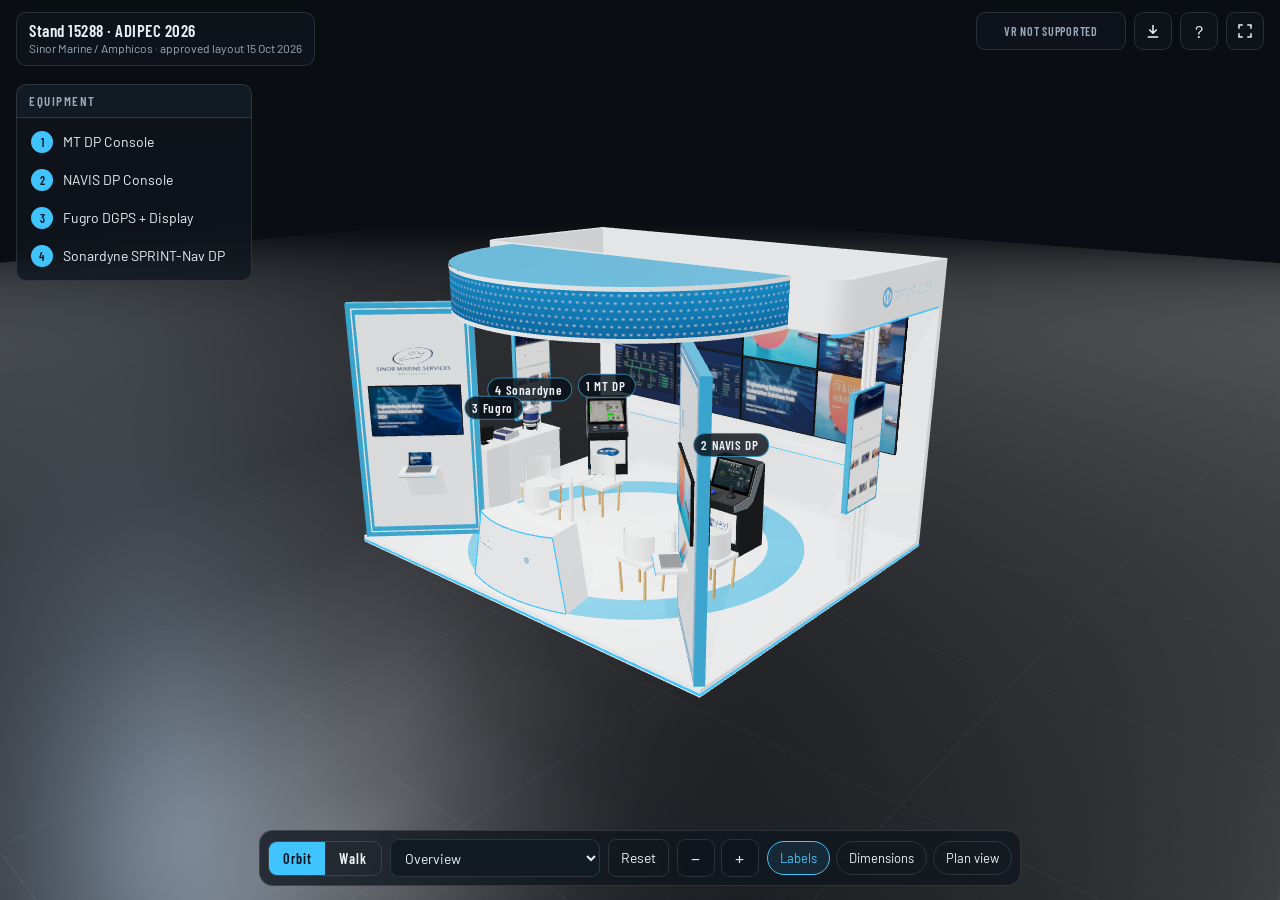
<file: index.html>
<!doctype html>
<html lang="en">
<head>
<meta charset="utf-8">
<meta name="viewport" content="width=device-width, initial-scale=1, viewport-fit=cover">
<title>Stand 15288 Walkthrough</title>
<meta name="description" content="Interactive 3D walkthrough of the Sinor Marine / Amphicos stand 15288 at ADIPEC 2026, with the approved DP console and equipment layout.">
<link rel="preconnect" href="https://fonts.googleapis.com">
<link rel="stylesheet" href="https://fonts.googleapis.com/css2?family=Barlow:wght@400;500;600&family=Barlow+Condensed:wght@500;600&display=swap">
<link rel="stylesheet" href="css/style.css">
<script type="importmap">
{ "imports": {
  "three": "./vendor/three/three.module.min.js",
  "three/addons/": "./vendor/three/addons/"
} }
</script>
</head>
<body data-mode="orbit">
<div id="viewport" aria-label="3D view of the booth"></div>

<div id="loader"><div class="ld-title">Stand 15288</div><div class="ld-sub">Loading booth model</div><div class="ld-track"><div id="loadbar"></div></div></div>

<header class="topbar">
  <div class="brand">
    <div class="brand-1">Stand 15288 · ADIPEC 2026</div>
    <div class="brand-2">Sinor Marine / Amphicos · approved layout 15 Oct 2026</div>
  </div>
  <div class="top-actions">
    <div id="vr-slot"></div>
    <a id="dl-btn" class="icon-btn" href="https://github.com/rahulrajalpy16-coder/ADIPEC-Layout-design/archive/refs/heads/main.zip" target="_blank" rel="noopener" title="Download the project (ZIP)" aria-label="Download the project">
      <svg viewBox="0 0 24 24" width="18" height="18" aria-hidden="true"><path d="M12 4v11M7 10l5 5 5-5M5 20h14" fill="none" stroke="currentColor" stroke-width="2"/></svg>
    </a>
    <button id="help-btn" class="icon-btn" title="How to navigate" aria-label="How to navigate">?</button>
    <button id="fullscreen" class="icon-btn" title="Full screen" aria-label="Full screen">
      <svg viewBox="0 0 24 24" width="18" height="18" aria-hidden="true"><path d="M4 9V4h5M20 9V4h-5M4 15v5h5M20 15v5h-5" fill="none" stroke="currentColor" stroke-width="2"/></svg>
    </button>
  </div>
</header>

<aside id="eq-wrap">
  <button id="eq-toggle" aria-expanded="true" aria-controls="eq-panel">Equipment</button>
  <div id="eq-panel"><div id="eq-list"></div></div>
</aside>

<section id="info" hidden aria-live="polite">
  <div class="info-head">
    <span class="n big" id="info-num">1</span>
    <div><h2 id="info-name">—</h2><div id="info-ident" class="muted"></div></div>
    <button id="info-close" class="icon-btn small" aria-label="Close">×</button>
  </div>
  <dl>
    <dt>Size</dt><dd><span id="info-dims"></span><span id="info-src" class="src"></span></dd>
    <dt>Position</dt><dd id="info-pos"></dd>
    <dt>Branding</dt><dd id="info-logo"></dd>
    <dt>Power</dt><dd id="info-power"></dd>
  </dl>
  <div class="info-foot"><span class="muted">Drag to inspect from any angle</span><button id="info-back" class="text-btn">Back to booth</button></div>
</section>

<nav class="dock" aria-label="View controls">
  <div class="seg" role="group" aria-label="Navigation mode">
    <button id="mode-orbit" aria-pressed="true">Orbit</button>
    <button id="mode-walk" aria-pressed="false">Walk</button>
  </div>
  <label class="sel"><span class="sr">View</span>
    <select id="preset">
      <optgroup label="Views">
        <option value="overview" selected>Overview</option>
        <option value="front">Front entrance</option>
        <option value="top">Top-down plan</option>
        <option value="left">Left side</option>
        <option value="right">Right side</option>
        <option value="interior">Interior walkthrough</option>
      </optgroup>
      <optgroup label="Equipment" id="preset-eq"></optgroup>
    </select>
  </label>
  <button id="reset" class="text-btn">Reset</button>
  <div class="grp">
    <button id="zoom-out" class="icon-btn" aria-label="Zoom out">−</button>
    <button id="zoom-in" class="icon-btn" aria-label="Zoom in">+</button>
  </div>
  <div class="grp toggles">
    <button id="tg-labels" class="chip" aria-pressed="true">Labels</button>
    <button id="tg-dims" class="chip" aria-pressed="false">Dimensions</button>
    <button id="tg-plan" class="chip" aria-pressed="false">Plan view</button>
  </div>
</nav>

<div id="joystick" aria-hidden="true"><div class="knob"></div></div>
<div id="crosshair" aria-hidden="true"></div>
<div id="hint" role="status"></div>

<div id="help" hidden role="dialog" aria-label="Navigation help">
  <div class="help-card">
    <h2>Getting around</h2>
    <div class="help-cols">
      <div>
        <h3>Orbit</h3>
        <p>Drag to rotate, right-drag or two fingers to pan, scroll or pinch to zoom.</p>
        <h3>Walk</h3>
        <p><kbd>W</kbd><kbd>A</kbd><kbd>S</kbd><kbd>D</kbd> or arrows to move, <kbd>Shift</kbd> to go faster. Click the view to look with the mouse, <kbd>Esc</kbd> to release. Scroll to zoom. On phones, use the left stick and drag to look.</p>
      </div>
      <div>
        <h3>Inspect</h3>
        <p>Click any numbered item or pick it from Equipment. The camera flies to it and shows its details.</p>
        <h3>VR</h3>
        <p>On a WebXR headset browser such as Meta Quest, press Enter VR. Left stick moves, right stick turns.</p>
        <p class="muted">Sizes marked "assumed" are placeholders until datasheets arrive.</p>
      </div>
    </div>
    <button id="help-close" class="text-btn">Close</button>
  </div>
</div>

<script type="module" src="js/main.js"></script>
</body>
</html>
</file>
<file: css/style.css>
/* Presentation UI: dark glass panels over the scene, booth cyan accent. */
:root {
  --bg: #0a0d12;
  --panel: rgba(16, 22, 30, 0.78);
  --panel-solid: #121a24;
  --line: rgba(255, 255, 255, 0.12);
  --ink: #eaf1f7;
  --muted: #9aaabb;
  --accent: #3fc4ff;
  --accent-ink: #04151f;
  --warn: #ffb347;
  --display: "Barlow Condensed", "Arial Narrow", Arial, sans-serif;
  --body: "Barlow", "Segoe UI", Arial, sans-serif;
  color-scheme: dark;
}
* { box-sizing: border-box; }
[hidden] { display: none !important; }
html, body { margin: 0; height: 100%; background: var(--bg); color: var(--ink); font: 14px/1.45 var(--body); overflow: hidden; -webkit-tap-highlight-color: transparent; }
#viewport { position: fixed; inset: 0; }
#viewport canvas { display: block; touch-action: none; }
.labels-layer { position: absolute !important; inset: 0; pointer-events: none; }
button, select { font: inherit; color: inherit; }
button:focus-visible, select:focus-visible { outline: 2px solid var(--accent); outline-offset: 2px; }
.sr { position: absolute; width: 1px; height: 1px; overflow: hidden; clip: rect(0 0 0 0); }
.muted { color: var(--muted); }

/* loader */
#loader { position: fixed; inset: 0; z-index: 50; display: grid; place-content: center; gap: 10px; text-align: center; background: var(--bg); transition: opacity .5s; }
#loader.done { opacity: 0; pointer-events: none; }
.ld-title { font: 600 34px/1 var(--display); letter-spacing: .04em; }
.ld-sub { color: var(--muted); }
.ld-track { width: 220px; height: 3px; background: var(--line); border-radius: 2px; overflow: hidden; margin: 6px auto 0; }
#loadbar { height: 100%; width: 0; background: var(--accent); transition: width .2s; }

/* top bar */
.topbar { position: fixed; top: 0; left: 0; right: 0; z-index: 10; display: flex; justify-content: space-between; align-items: flex-start; gap: 12px;
  padding: calc(12px + env(safe-area-inset-top, 0px)) max(16px, env(safe-area-inset-right, 0px)) 12px max(16px, env(safe-area-inset-left, 0px)); pointer-events: none; }
.topbar > * { pointer-events: auto; }
.brand { background: var(--panel); backdrop-filter: blur(10px); -webkit-backdrop-filter: blur(10px); border: 1px solid var(--line); border-radius: 10px; padding: 8px 12px; }
.brand-1 { font: 600 17px/1.1 var(--display); letter-spacing: .03em; }
.brand-2 { color: var(--muted); font-size: 12px; }
.top-actions { display: flex; gap: 8px; align-items: center; }
.icon-btn { width: 38px; height: 38px; display: grid; place-items: center; border-radius: 9px; border: 1px solid var(--line); background: var(--panel); backdrop-filter: blur(10px); -webkit-backdrop-filter: blur(10px); cursor: pointer; font-size: 18px; }
a.icon-btn { color: inherit; text-decoration: none; }
.icon-btn:hover { border-color: var(--accent); }
.icon-btn.small { width: 30px; height: 30px; font-size: 18px; }
#vr-button { height: 38px; padding: 0 14px; border-radius: 9px; border: 1px solid var(--accent); background: var(--panel); color: var(--ink); font: 600 14px var(--display); letter-spacing: .06em; cursor: pointer; }
#vr-button[disabled], #vr-button:disabled { border-color: var(--line); color: var(--muted); cursor: default; }
#vr-slot a { display: none; }
#vr-button.off { border-color: var(--line); color: var(--muted); font-size: 12px; }

/* equipment list */
#eq-wrap { position: fixed; z-index: 9; left: max(16px, env(safe-area-inset-left, 0px)); top: calc(84px + env(safe-area-inset-top, 0px)); width: 236px; }
#eq-toggle { width: 100%; text-align: left; padding: 8px 12px; border-radius: 10px 10px 0 0; border: 1px solid var(--line); background: var(--panel-solid); font: 600 13px var(--display); letter-spacing: .12em; text-transform: uppercase; color: var(--muted); cursor: pointer; }
#eq-toggle[aria-expanded="false"] { border-radius: 10px; }
#eq-panel { background: var(--panel); backdrop-filter: blur(10px); -webkit-backdrop-filter: blur(10px); border: 1px solid var(--line); border-top: 0; border-radius: 0 0 10px 10px; padding: 6px; }
#eq-list { display: grid; gap: 2px; }
#eq-list button { display: flex; gap: 10px; align-items: center; text-align: left; padding: 7px 8px; border-radius: 7px; border: 0; background: transparent; cursor: pointer; }
#eq-list button:hover { background: rgba(255,255,255,.06); }
#eq-list button[aria-pressed="true"] { background: rgba(63,196,255,.16); }
.n { flex: none; display: inline-grid; place-items: center; width: 22px; height: 22px; border-radius: 50%; background: var(--accent); color: var(--accent-ink); font: 600 12px var(--display); }
.n.big { width: 34px; height: 34px; font-size: 17px; }

/* info card */
#info { position: fixed; z-index: 11; right: max(16px, env(safe-area-inset-right, 0px)); top: calc(84px + env(safe-area-inset-top, 0px)); width: min(360px, calc(100vw - 32px)); background: var(--panel); backdrop-filter: blur(12px); -webkit-backdrop-filter: blur(12px); border: 1px solid var(--line); border-radius: 12px; padding: 14px 14px 12px; display: grid; gap: 10px; }
.info-head { display: grid; grid-template-columns: auto 1fr auto; gap: 12px; align-items: start; }
.info-head h2 { margin: 0; font: 600 21px/1.1 var(--display); letter-spacing: .02em; }
#info-ident { font-size: 13px; }
#info dl { margin: 0; display: grid; grid-template-columns: 76px 1fr; gap: 6px 10px; font-size: 13px; }
#info dt { color: var(--muted); font: 600 12px var(--display); letter-spacing: .1em; text-transform: uppercase; padding-top: 1px; }
#info dd { margin: 0; }
.src { display: inline-block; margin-left: 6px; font-size: 11px; padding: 0 6px; border-radius: 4px; border: 1px solid currentColor; }
.src[data-kind="verified"] { color: var(--accent); }
.src[data-kind="assumed"] { color: var(--warn); }
.info-foot { display: flex; justify-content: space-between; align-items: center; gap: 8px; border-top: 1px solid var(--line); padding-top: 8px; font-size: 12px; }
.text-btn { border: 1px solid var(--line); background: transparent; border-radius: 8px; padding: 6px 12px; cursor: pointer; }
.dock .text-btn { height: 38px; }
.text-btn:hover { border-color: var(--accent); }

/* dock */
.dock { position: fixed; z-index: 10; left: 0; right: 0; margin: 0 auto; width: fit-content; bottom: calc(14px + env(safe-area-inset-bottom, 0px)); display: flex; flex-wrap: wrap; justify-content: center; align-items: center; gap: 8px;
  background: var(--panel); backdrop-filter: blur(12px); -webkit-backdrop-filter: blur(12px); border: 1px solid var(--line); border-radius: 14px; padding: 8px; max-width: calc(100vw - 32px); }
.seg { display: flex; border: 1px solid var(--line); border-radius: 9px; overflow: hidden; }
.seg button { border: 0; background: transparent; padding: 8px 14px; cursor: pointer; font: 600 14px var(--display); letter-spacing: .06em; }
.seg button[aria-pressed="true"] { background: var(--accent); color: var(--accent-ink); }
.sel select { height: 38px; border-radius: 9px; border: 1px solid var(--line); background: var(--panel-solid); padding: 0 10px; max-width: 210px; cursor: pointer; }
.grp { display: flex; gap: 6px; }
.chip { height: 34px; padding: 0 12px; border-radius: 17px; border: 1px solid var(--line); background: transparent; cursor: pointer; font-size: 13px; }
.chip[aria-pressed="true"] { border-color: var(--accent); color: var(--accent); background: rgba(63,196,255,.1); }

/* labels in scene */
.tag { pointer-events: auto; cursor: pointer; font: 600 13px var(--display); letter-spacing: .05em; padding: 3px 9px 3px 7px; border-radius: 12px; background: rgba(10, 16, 24, .82); border: 1px solid rgba(63,196,255,.6); color: var(--ink); white-space: nowrap; }
.tag:hover, .tag.on { background: var(--accent); color: var(--accent-ink); }
.dim { font: 600 12px var(--display); letter-spacing: .04em; padding: 2px 7px; border-radius: 4px; background: rgba(255, 179, 71, .92); color: #1d1405; white-space: nowrap; }

/* walk mode extras */
#joystick { display: none; position: fixed; z-index: 12; left: calc(28px + env(safe-area-inset-left, 0px)); bottom: calc(150px + env(safe-area-inset-bottom, 0px)); width: 120px; height: 120px; border-radius: 50%; border: 1px solid var(--line); background: rgba(16,22,30,.45); touch-action: none; }
#joystick .knob { position: absolute; left: 50%; top: 50%; width: 52px; height: 52px; margin: -26px 0 0 -26px; border-radius: 50%; background: rgba(63,196,255,.75); }
body.touch[data-mode="walk"] #joystick { display: block; }
#crosshair { display: none; position: fixed; z-index: 8; left: 50%; top: 50%; width: 10px; height: 10px; margin: -5px; border: 2px solid rgba(255,255,255,.8); border-radius: 50%; pointer-events: none; }
body.locked #crosshair { display: block; }
body[data-mode="walk"] #eq-wrap { opacity: .9; }
#hint { position: fixed; z-index: 12; left: 50%; top: calc(80px + env(safe-area-inset-top, 0px)); transform: translate(-50%, -6px); padding: 8px 14px; border-radius: 10px; background: var(--panel-solid); border: 1px solid var(--line); opacity: 0; transition: opacity .25s, transform .25s; pointer-events: none; max-width: calc(100vw - 32px); text-align: center; }
#hint.show { opacity: 1; transform: translate(-50%, 0); }

/* help */
#help { position: fixed; inset: 0; z-index: 30; display: grid; place-items: center; background: rgba(4,8,12,.6); padding: 16px; }
.help-card { width: min(640px, 100%); max-height: calc(100vh - 32px); overflow: auto; background: var(--panel-solid); border: 1px solid var(--line); border-radius: 14px; padding: 20px; display: grid; gap: 12px; }
.help-card h2 { margin: 0; font: 600 24px var(--display); }
.help-card h3 { margin: 8px 0 2px; font: 600 15px var(--display); letter-spacing: .1em; text-transform: uppercase; color: var(--accent); }
.help-card p { margin: 0 0 6px; }
.help-cols { display: grid; grid-template-columns: 1fr 1fr; gap: 20px; }
kbd { display: inline-block; min-width: 22px; text-align: center; padding: 0 5px; margin: 0 2px; border: 1px solid var(--line); border-bottom-width: 2px; border-radius: 4px; font: 600 12px var(--body); }

/* phones */
@media (max-width: 720px) {
  .brand-2 { display: none; }
  .brand { padding: 6px 10px; }
  #eq-wrap { width: auto; top: auto; bottom: calc(112px + env(safe-area-inset-bottom, 0px)); right: max(16px, env(safe-area-inset-right, 0px)); left: auto; }
  #eq-toggle { border-radius: 10px; width: auto; }
  #eq-panel { position: absolute; bottom: 44px; right: 0; width: 240px; border-radius: 10px; border-top: 1px solid var(--line); }
  #info { top: auto; bottom: calc(112px + env(safe-area-inset-bottom, 0px)); right: 50%; transform: translateX(50%); }
  .dock { gap: 6px; padding: 6px; width: calc(100vw - 24px); }
  #vr-button.off { display: none; }
  .sel select { max-width: 140px; }
  .seg button { padding: 8px 11px; }
  .toggles .chip { padding: 0 9px; }
  .help-cols { grid-template-columns: 1fr; }
  body.touch[data-mode="walk"] #eq-wrap { display: none; }
}
@media (prefers-reduced-motion: reduce) { * { transition: none !important; } }
</file>
